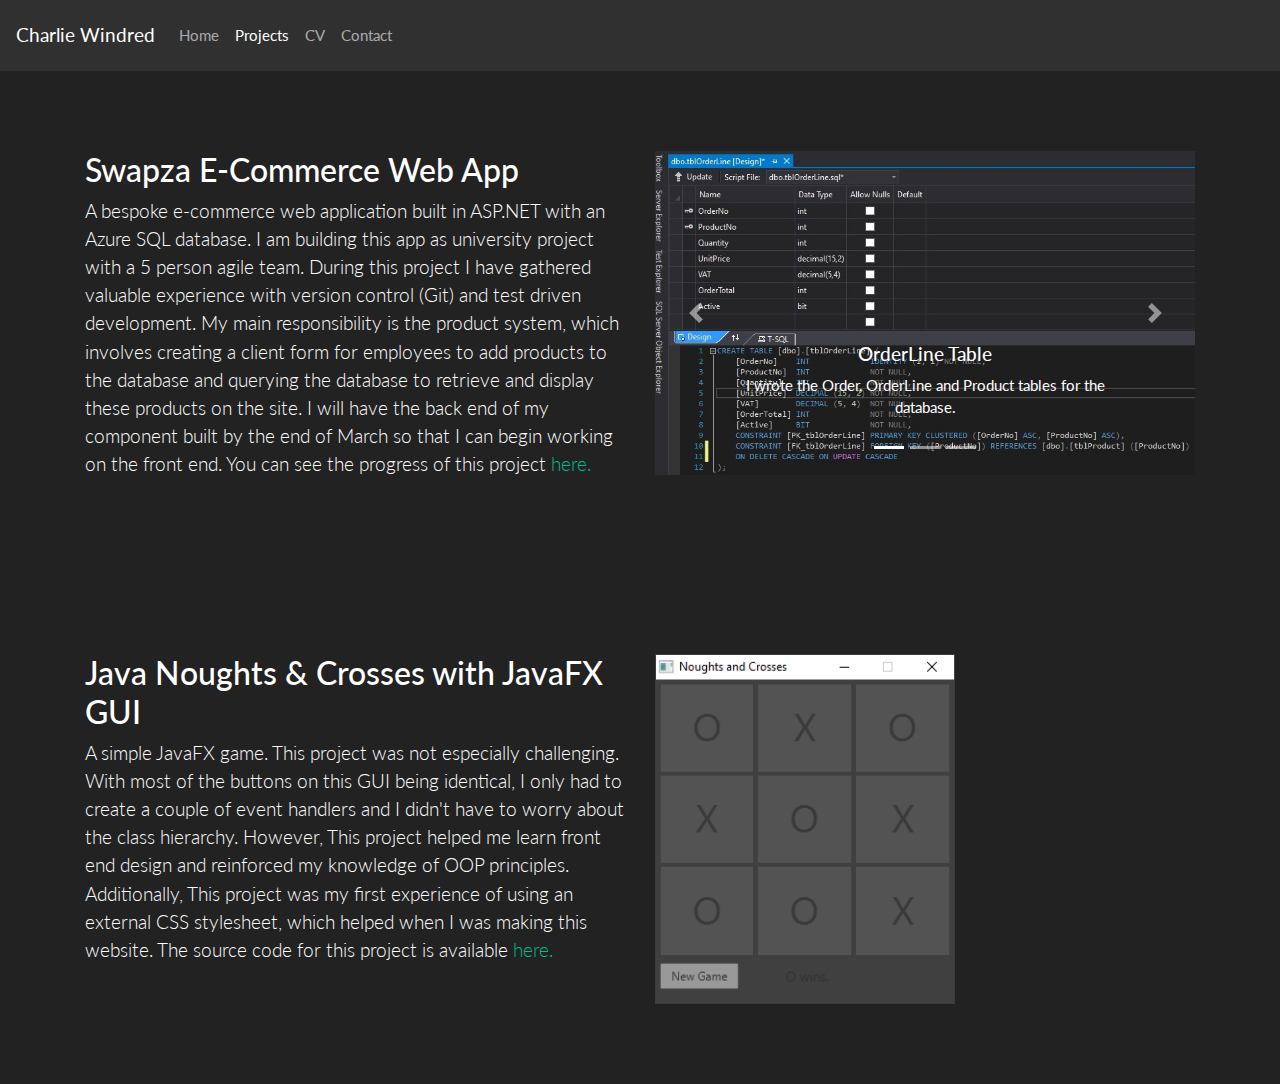
<file: projects.html>
<!DOCTYPE html>
<html lang="en">
<head>
    <meta charset="UTF-8">
    <meta name="viewport" content="width=device-width, initial-scale=1.0">
    <meta http-equiv="X-UA-Compatible" content="ie=edge">
    <link rel="stylesheet" href="css/bootstrap.css">
    <title>Projects</title>
</head>
<body>
<nav class="navbar navbar-expand-lg navbar-dark bg-dark">
    <a class="navbar-brand" href="index">Charlie Windred</a>
    <button class="navbar-toggler" type="button" data-toggle="collapse" data-target="#navbarColor02" aria-controls="navbarColor02" aria-expanded="false" aria-label="Toggle navigation">
        <span class="navbar-toggler-icon"></span>
    </button>

    <div class="collapse navbar-collapse" id="navbarColor02">
        <ul class="navbar-nav mr-auto">
            <li class="nav-item">
                <a class="nav-link" href="index">Home <span class="sr-only">(current)</span></a>
            </li>
            <li class="nav-item active">
                <a class="nav-link" href="projects">Projects</a>
            </li>
            <li class="nav-item">
                <a class="nav-link" href="cv">CV</a>
            </li>
            <li class="nav-item">
                <a class="nav-link" href="contact">Contact</a>
            </li>
        </ul>
    </div>
</nav>

<div class="padding">
    <div class = "container">
        <div class="row">
            <div class="col-sm-6" text-center>
                <h3>Swapza E-Commerce Web App</h3>
                <p class="lead"> A bespoke e-commerce web application built in ASP.NET with an Azure SQL database.
                    I am building this app as university project with a 5 person agile team.
                    During this project I have gathered valuable experience with version control (Git) and test driven development.
                    My main responsibility is the product system, which involves creating a client form for employees to add products to the database and querying
                    the database to retrieve and display these products on the site. I will have the back end of my component built by the end of March so that I can begin working on the front end.
                    You can see the progress of this project <a href="https://github.com/charliewinterton11/agileTeamProject" target="_blank">here.</a></p>
            </div>
            <div class="col-sm-6" >
                <div class="bd-example">
                    <div id="carouselExampleCaptions" class="carousel slide" data-ride="carousel">
                        <ol class="carousel-indicators">
                            <li data-target="#carouselExampleCaptions" data-slide-to="0" class="active"></li>
                            <li data-target="#carouselExampleCaptions" data-slide-to="1"></li>
                            <li data-target="#carouselExampleCaptions" data-slide-to="2"></li>
                        </ol>
                        <div class="carousel-inner">
                            <div class="carousel-item active">
                                <img src="assets/OrderLineExample.jpg" class="d-block w-100" alt="...">
                                <div class="carousel-caption d-none d-md-block">
                                    <h5>OrderLine Table</h5>
                                    <p>I wrote the Order, OrderLine and Product tables for the database.</p>
                                </div>
                            </div>
                            <div class="carousel-item">
                                <img src="assets/ProductForm.png" class="d-block w-100" alt="...">
                                <div class="carousel-caption d-none d-md-block">
                                    <h5>Product Form</h5>
                                    <p>This form queries the database for the given product number and returns all the data in its row.<br>
                                       It still needs validation and styling.
                                    </p>
                                </div>
                            </div>
                            <div class="carousel-item">
                                <img src="assets/TestExamples.png" class="d-block w-100" alt="...">
                                <div class="carousel-caption d-none d-md-block">
                                    <h5>Test Driven Development</h5>
                                    <p>I wrote unit tests to validate data from database queries and forms.</p>
                                </div>
                            </div>
                        </div>
                        <a class="carousel-control-prev" href="#carouselExampleCaptions" role="button" data-slide="prev">
                            <span class="carousel-control-prev-icon" aria-hidden="true"></span>
                            <span class="sr-only">Previous</span>
                        </a>
                        <a class="carousel-control-next" href="#carouselExampleCaptions" role="button" data-slide="next">
                            <span class="carousel-control-next-icon" aria-hidden="true"></span>
                            <span class="sr-only">Next</span>
                        </a>
                    </div>
                </div>
            </div>
        </div>
    </div>
</div>

<div class="padding">
    <div class = "container">
        <div class="row">
            <div class="col-sm-6">
                <h3>Java Noughts & Crosses with JavaFX GUI</h3>
                <p class="lead">A simple JavaFX game. This project was not especially challenging. With most of the buttons on this GUI being identical, I only had to
                    create a couple of event handlers and I didn't have to worry about the class hierarchy. However, This project helped me learn front end design and reinforced my knowledge of OOP principles.
                    Additionally, This project was my first experience of using an external CSS stylesheet, which helped when I was making this website.
                    The source code for this project is available <a href="https://github.com/charliewindred/TicTacToeGUI" target="_blank">here.</a></p>
            </div>
            <div class="col-sm-6">
                <img class="img-project" src="assets/tictactoe.png">
            </div>
        </div>
    </div>
</div>




<script src="https://code.jquery.com/jquery-3.3.1.slim.min.js"
        integrity="sha384-q8i/X+965DzO0rT7abK41JStQIAqVgRVzpbzo5smXKp4YfRvH+8abtTE1Pi6jizo" crossorigin="anonymous"></script>
<script src="https://cdnjs.cloudflare.com/ajax/libs/popper.js/1.14.7/umd/popper.min.js"
        integrity="sha384-UO2eT0CpHqdSJQ6hJty5KVphtPhzWj9WO1clHTMGa3JDZwrnQq4sF86dIHNDz0W1" crossorigin="anonymous"></script>
<script src="https://stackpath.bootstrapcdn.com/bootstrap/4.3.1/js/bootstrap.min.js"
        integrity="sha384-JjSmVgyd0p3pXB1rRibZUAYoIIy6OrQ6VrjIEaFf/nJGzIxFDsf4x0xIM+B07jRM" crossorigin="anonymous"></script>
</body>
</html>
</file>
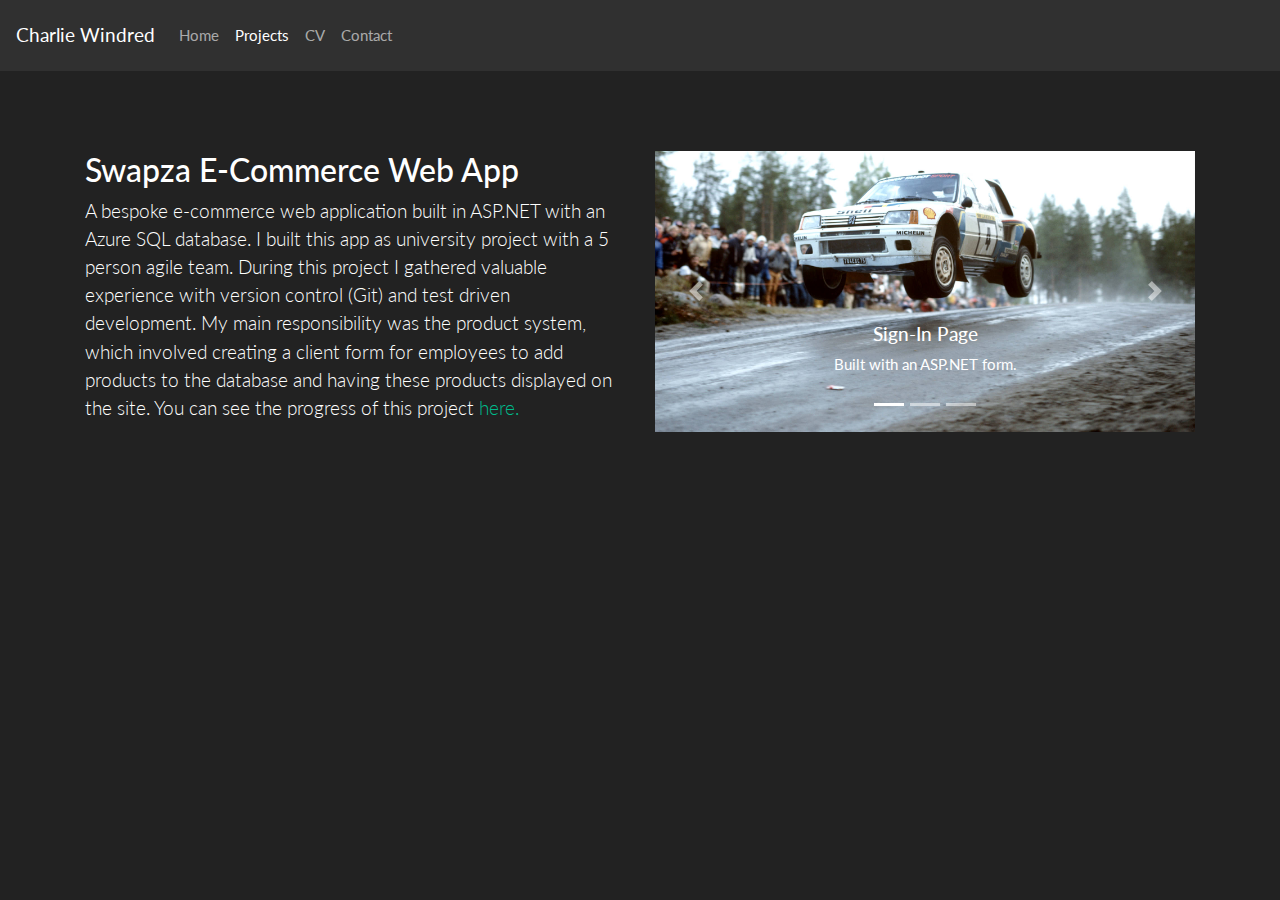
<file: Projects.html>
<!DOCTYPE html>
<html lang="en">
<head>
    <meta charset="UTF-8">
    <meta name="viewport" content="width=device-width, initial-scale=1.0">
    <meta http-equiv="X-UA-Compatible" content="ie=edge">
    <link rel="stylesheet" href="css/bootstrap.css">
    <title>Projects</title>
</head>
<body>
<nav class="navbar navbar-expand-lg navbar-dark bg-dark">
    <a class="navbar-brand" href="index">Charlie Windred</a>
    <button class="navbar-toggler" type="button" data-toggle="collapse" data-target="#navbarColor02" aria-controls="navbarColor02" aria-expanded="false" aria-label="Toggle navigation">
        <span class="navbar-toggler-icon"></span>
    </button>

    <div class="collapse navbar-collapse" id="navbarColor02">
        <ul class="navbar-nav mr-auto">
            <li class="nav-item">
                <a class="nav-link" href="index">Home <span class="sr-only">(current)</span></a>
            </li>
            <li class="nav-item active">
                <a class="nav-link" href="projects">Projects</a>
            </li>
            <li class="nav-item">
                <a class="nav-link" href="cv">CV</a>
            </li>
            <li class="nav-item">
                <a class="nav-link" href="contact">Contact</a>
            </li>
        </ul>
    </div>
</nav>

<div class="padding">
    <div class = "container">
        <div class="row">
            <div class="col-sm-6" text-center>
                <h3>Swapza E-Commerce Web App</h3>
                <p class="lead"> A bespoke e-commerce web application built in ASP.NET with an Azure SQL database.
                    I built this app as university project with a 5 person agile team.
                    During this project I gathered valuable experience with version control (Git) and test driven development.
                    My main responsibility was the product system, which involved creating a client form for employees to add products to the database and
                    having these products displayed on the site.
                    You can see the progress of this project <a href="https://github.com/charliewinterton11/agileTeamProject" target="_blank">here.</a></p>
            </div>
                    <div class="col-sm-6" >
                        <div class="bd-example">
                            <div id="carouselExampleCaptions" class="carousel slide" data-ride="carousel">
                                <ol class="carousel-indicators">
                                    <li data-target="#carouselExampleCaptions" data-slide-to="0" class="active"></li>
                                    <li data-target="#carouselExampleCaptions" data-slide-to="1"></li>
                                    <li data-target="#carouselExampleCaptions" data-slide-to="2"></li>
                                </ol>
                                <div class="carousel-inner">
                                    <div class="carousel-item active">
                                        <img src="../../assets/4_1984_Finnland_2.jpg" class="d-block w-100" alt="...">
                                        <div class="carousel-caption d-none d-md-block">
                                            <h5>Sign-In Page</h5>
                                            <p>Built with an ASP.NET form.</p>
                                        </div>
                                    </div>
                                    <div class="carousel-item">
                                        <img src="../../assets/4_1984_Finnland_2.jpg" class="d-block w-100" alt="...">
                                        <div class="carousel-caption d-none d-md-block">
                                            <h5>Landing Page</h5>
                                            <p>The landing page for the shop.</p>
                                        </div>
                                    </div>
                                    <div class="carousel-item">
                                        <img src="../../assets/4_1984_Finnland_2.jpg" class="d-block w-100" alt="...">
                                        <div class="carousel-caption d-none d-md-block">
                                            <h5>Product Form</h5>
                                            <p>A form for employees to insert new products into the system.</p>
                                        </div>
                                    </div>
                                </div>
                                <a class="carousel-control-prev" href="#carouselExampleCaptions" role="button" data-slide="prev">
                                    <span class="carousel-control-prev-icon" aria-hidden="true"></span>
                                    <span class="sr-only">Previous</span>
                                </a>
                                <a class="carousel-control-next" href="#carouselExampleCaptions" role="button" data-slide="next">
                                    <span class="carousel-control-next-icon" aria-hidden="true"></span>
                                    <span class="sr-only">Next</span>
                                </a>
                            </div>
                        </div>
                    </div>
                </div>
</div>

    <!--
<div class="padding">
    <div class = "container">
        <div class="row">
            <div class="col-sm-6" text-center>
                <h2>GORP Hiking/Camping Web App</h2>
                <p class="lead"> Good Old Raisins and Peanuts is a Hiking and Camping forum built in Laravel with PHP, MySQL and a Bootstrap front-end.</p>
            </div>

                <div class="col-sm-6" >
                    <div class="bd-example">
                        <div id="carousel2" class="carousel slide" data-ride="carousel">
                            <ol class="carousel-indicators">
                                <li data-target="#carouselExampleCaptions" data-slide-to="0" class="active"></li>
                                <li data-target="#carouselExampleCaptions" data-slide-to="1"></li>
                                <li data-target="#carouselExampleCaptions" data-slide-to="2"></li>
                            </ol>
                            <div class="carousel-inner">
                                <div class="carousel-item active">
                                    <img src="../../assets/4_1984_Finnland_2.jpg" class="d-block w-100" alt="...">
                                    <div class="carousel-caption d-none d-md-block">
                                        <h5>First slide label</h5>
                                        <p>Nulla vitae elit libero, a pharetra augue mollis interdum.</p>
                                    </div>
                                </div>
                                    <div class="carousel-item">
                                        <img src="../../assets/4_1984_Finnland_2.jpg" class="d-block w-100" alt="...">
                                        <div class="carousel-caption d-none d-md-block">
                                            <h5>Second slide label</h5>
                                            <p>Lorem ipsum dolor sit amet, consectetur adipiscing elit.</p>
                                        </div>
                                    </div>
                                    <div class="carousel-item">
                                        <img src="../../assets/4_1984_Finnland_2.jpg" class="d-block w-100" alt="...">
                                        <div class="carousel-caption d-none d-md-block">
                                            <h5>Third slide label</h5>
                                            <p>Praesent commodo cursus magna, vel scelerisque nisl consectetur.</p>
                                        </div>
                                    </div>
                                </div>
                                <a class="carousel-control-prev" href="#carousel2" role="button" data-slide="prev">
                                    <span class="carousel-control-prev-icon" aria-hidden="true"></span>
                                    <span class="sr-only">Previous</span>
                                </a>
                                <a class="carousel-control-next" href="#carousel2" role="button" data-slide="next">
                                    <span class="carousel-control-next-icon" aria-hidden="true"></span>
                                    <span class="sr-only">Next</span>
                                </a>
                        </div>
                    </div>
                </div>
            </div>
        </div>
        -->



<script src="https://code.jquery.com/jquery-3.3.1.slim.min.js"
        integrity="sha384-q8i/X+965DzO0rT7abK41JStQIAqVgRVzpbzo5smXKp4YfRvH+8abtTE1Pi6jizo" crossorigin="anonymous"></script>
<script src="https://cdnjs.cloudflare.com/ajax/libs/popper.js/1.14.7/umd/popper.min.js"
        integrity="sha384-UO2eT0CpHqdSJQ6hJty5KVphtPhzWj9WO1clHTMGa3JDZwrnQq4sF86dIHNDz0W1" crossorigin="anonymous"></script>
<script src="https://stackpath.bootstrapcdn.com/bootstrap/4.3.1/js/bootstrap.min.js"
        integrity="sha384-JjSmVgyd0p3pXB1rRibZUAYoIIy6OrQ6VrjIEaFf/nJGzIxFDsf4x0xIM+B07jRM" crossorigin="anonymous"></script>
</body>
</html>
</file>
